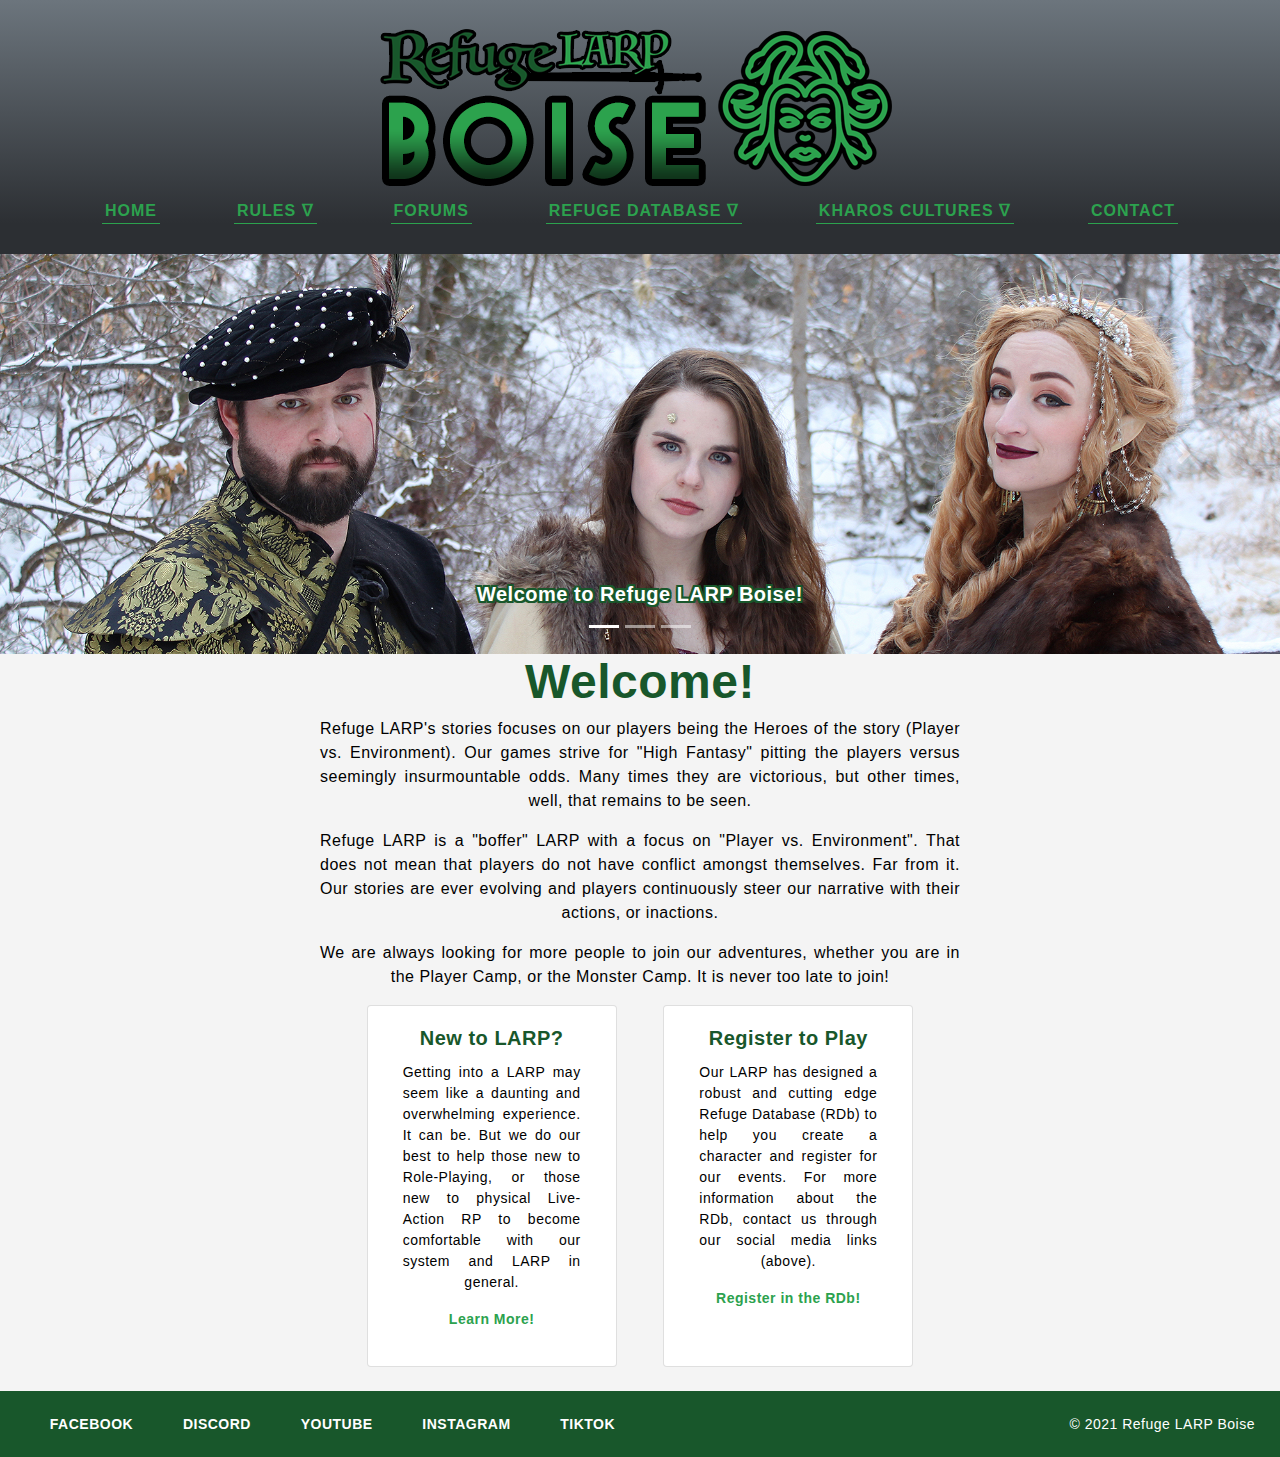
<file: index.html>
<!doctype html>
<html>
<head>
    <meta charset="utf-8">
    <meta http-equiv="X-UA-Compatible" content="IE=edge">
    <meta name="viewport" content="width=device-width, initial-scale=1.0">
    <title>Refuge LARP Boise</title>
    <link href="style.css" rel="stylesheet" type="text/css">
    <link href="css/bootstrap-4.4.1.css" rel="stylesheet" type="text/css">
</head>
<body>
<header class="site-header">
	<a href="index.html"><img src="Images/boise-logo-site.png" alt="Refuge LARP Boise" title="Refuge LARP Boise"></a>
  	<nav class="site-nav">
	  	<a class="navlink" href="index.html">Home</a>
		<div class="dropdown show"> 
			<a class="navdrop" href="#" role="button" data-toggle="dropdown" aria-haspopup="true" aria-expanded="false">Rules ᐁ</a>
		  	<div class="dropdown-menu">
		      <a class="dropdown-item" href="https://refugelarp.org/Site/pdf/RefugeRulebook_v1.0.5.pdf" target="_blank">Refuge LARP Rulebook</a>
		      <a class="dropdown-item" href="https://refugelarp.org/player_information.html#species" target="_blank">Species</a>
		      <a class="dropdown-item" href="https://refugelarp.org/Site/pdf/CoC-AntiHarassment.pdf" target="_blank">Code of Conduct</a>
		      <a class="dropdown-item" href="https://refugelarp.org/Site/pdf/Refuge_Inc_Bylaws_2020.pdf" target="_blank">By-Laws</a>
		      <a class="dropdown-item" href="https://refugelarp.org/Site/pdf/Refuge_Cosmology.pdf" target="_blank">Cosmology</a>
		      <a class="dropdown-item" href="https://refugelarp.org/Site/pdf/Refuge_Rituals_Rulebook_1.0.pdf" target="_blank">Refuge Ritual Book</a>
			</div>
		</div>
		<a class="navlink" href="http://www.refugelarp.org/forum" target="_blank">Forums</a>
		<div class="dropdown show"> 
			<a class="navdrop" href="#" role="button" data-toggle="dropdown" aria-haspopup="true" aria-expanded="false">Refuge Database ᐁ</a>
		  	<div class="dropdown-menu">
		      <a class="dropdown-item" href="https://db.refugelarp.org/" target="_blank">Official Database</a>
		      <a class="dropdown-item" href="https://freeplay-db.refugelarp.org/" target="_blank">Freeplay Database</a>
			</div>
		</div>
		<div class="dropdown show"> 
			<a class="navdrop" href="#" role="button" data-toggle="dropdown" aria-haspopup="true" aria-expanded="false">Kharos Cultures ᐁ</a>
		  	<div class="dropdown-menu">
		      <a class="dropdown-item" href="https://drive.google.com/file/d/1Yvi5ixmXfMiU46j6_twCIvOnZeBqGL_q/view?usp=sharing" target="_blank">The Costuming Guide</a>
		      <a class="dropdown-item" href="https://docs.google.com/document/d/1dsfdyuN8mIS06958LfWbzwXDkvaKL0168lRVPLR-WRg/edit?usp=sharing" target="_blank">Myths & Legends of Kharos</a>
		      <a class="dropdown-item" href="https://docs.google.com/document/d/1oS2S0Vv8e66x8LND_PTGQ6c1S1g8eIrUiYaJfPmNgIY/edit?usp=sharing" target="_blank">The Dromar Clanlands</a>
		      <a class="dropdown-item" href="https://docs.google.com/document/d/1FITZoJFTcci18Negc2xE-Zt1agaGHBqgYj2wgvUDMqs/edit?usp=sharing" target="_blank">The Kingdom of Albios</a>
		      <a class="dropdown-item" href="https://docs.google.com/document/d/1OZV2VH8KA5Gi_zWJxu0EaaWqjSSThnWDNbCo90m8s5M/edit?usp=sharing" target="_blank">The Kingdom of Hagoros</a>
		      <a class="dropdown-item" href="https://docs.google.com/document/d/1d7GQHpCP-tMrN-hUeb5l7Ueew5H8CEq5YQRBu9-eImY/edit?usp=sharing" target="_blank">The Kingdom of Musari</a>
		      <a class="dropdown-item" href="https://docs.google.com/document/d/1b68spAcfpnyf_RRPMX38OVU7a4WFV4FoLtzSP_ugjjY/edit?usp=sharing" target="_blank">The Kingdom of Nardoven</a>
		      <a class="dropdown-item" href="https://docs.google.com/document/d/1bh6gD15UWpapBAuQvr8qIB49GxZAZetdGDjXpxcv7kE/edit?usp=sharing" target="_blank">The Kingdom of Theris</a>
		      <a class="dropdown-item" href="https://docs.google.com/document/d/1P8IiSmC0O2D6DpJvESFL4bJXsQkx62nbUE9kTUIChvo/edit?usp=sharing" target="_blank">The Mornzak League</a>
		      <a class="dropdown-item" href="https://docs.google.com/document/d/1yehj2xazA6fHiBeMxK7jv6-KjG5cwssc2GCA1XJdPso/edit?usp=sharing" target="_blank">The Principalities of Ilicia</a>
		      <a class="dropdown-item" href="https://docs.google.com/document/d/1UMZX97dCCUzRDbfA5HfhnleghcVIOqV-sH_Fhgcy6H4/edit?usp=sharing" target="_blank">The Republic of Sevassa</a>
		      <a class="dropdown-item" href="https://docs.google.com/document/d/1bscfQq-Z1TTZDVpSng3BPaibHm_kyq6_Uyl3EMwhTp8/edit?usp=sharing" target="_blank">The Sword Islands</a>
		      <a class="dropdown-item" href="https://docs.google.com/document/d/1XRz3M3rrfgMlGxGMOVAyLM87v3gEtB8JLMTNkVmTh14/edit?usp=sharing" target="_blank">The Veliri Republic</a>
			</div>
	  </div>
		<a class="navlink" href="contact.html">Contact</a>
	</nav>
</header>

<main class="main">
  <div id="carouselExampleIndicators1" class="carousel slide" data-ride="carousel">
	  <ol class="carousel-indicators">
	    <li data-target="#carouselExampleIndicators1" data-slide-to="0" class="active"></li>
	    <li data-target="#carouselExampleIndicators1" data-slide-to="1"></li>
	    <li data-target="#carouselExampleIndicators1" data-slide-to="2"></li>
    </ol>
	  <div class="carousel-inner" role="listbox">
	    <div class="carousel-item active"> <img class="d-block mx-auto" id="slide1" src="Images/bridanekat.JPG" alt="First slide">
	      <div class="carousel-caption">
	        <h5>Welcome to Refuge LARP Boise!</h5>
          </div>
        </div>
	    <div class="carousel-item"> <img class="d-block mx-auto" id="slide2" src="Images/beccajosh.jpg" alt="Second slide">
	      <div class="carousel-caption">
	        <h5>International High Fantasy LARP based out of Boise, Idaho!</h5>
          </div>
        </div>
	    <div class="carousel-item"> <img class="d-block mx-auto" id="slide3" src="Images/mckennaace.jpg" alt="Third slide">
	      <div class="carousel-caption">
	        <h5>Join us today!</h5>
          </div>
        </div>
    </div>
	  <a class="carousel-control-prev" href="#carouselExampleIndicators1" role="button" data-slide="prev"> <span class="carousel-control-prev-icon" aria-hidden="true"></span> <span class="sr-only">Previous</span> </a> <a class="carousel-control-next" href="#carouselExampleIndicators1" role="button" data-slide="next"> <span class="carousel-control-next-icon" aria-hidden="true"></span> <span class="sr-only">Next</span> </a> </div>
	
	<div class="maincontent">
		<h1>Welcome!</h1>
		
		<p>Refuge LARP's stories focuses on our players being the Heroes of the story (Player vs. Environment). Our games strive for "High Fantasy" pitting the players versus seemingly insurmountable odds. Many times they are victorious, but other times, well, that remains to be seen.</p>
		
		<p>Refuge LARP is a "boffer" LARP with a focus on "Player vs. Environment". That does not mean that players do not have conflict amongst themselves. Far from it. Our stories are ever evolving and players continuously steer our narrative with their actions, or inactions.</p>

		<p>We are always looking for more people to join our adventures, whether you are in the Player Camp, or the Monster Camp. It is never too late to join!</p>
		
		<div class="cardholder">
  	 	 <div class="card col-md-4" id="playercard">
	  		  <div class="card-body">
	  		    <h5 class="card-title">New to LARP?</h5>
	  		    <p class="card-text">Getting into a LARP may seem like a daunting and overwhelming experience. It can be. But we do our best to help those new to Role-Playing, or those new to physical Live-Action RP to become comfortable with our system and LARP in general.</p>
	  		    <p><a href="https://refugelarp.org/player_information.html" class="card-link">Learn More!</a></p>
			  </div>
  		  </div>
		
	 	 <div class="card col-md-4" id="regcard">
			  <div class="card-body">
			    <h5 class="card-title">Register to Play</h5>
			    <p class="card-text">Our LARP has designed a robust and cutting edge Refuge Database (RDb) to help you create a character and register for our events. For more information about the RDb, contact us through our social media links (above).</p>
			    <p><a href="https://db.refugelarp.org/" class="card-link">Register in the RDb!</a></p>
			  </div>
	 	 </div>
		</div>
    </div>
	<br>
</main>

<footer class="site-footer">
	<div>
		<a class="footlink" href="https://www.facebook.com/groups/refugelarpboise" target="_blank">Facebook</a>
	    <a class="footlink" href="https://discord.gg/pfFTDrTThz" target="_blank">Discord</a>
		<a class="footlink" href="https://www.youtube.com/channel/UC8TYOm_Y1fe-QaNg5mk4P_A" target="_blank">Youtube</a>
		<a class="footlink" href="https://www.instagram.com/refuglelarpboise/" target="_blank">Instagram</a>
		<a class="footlink" href="#" target="_blank">TikTok</a>
	</div>
	<div>
		<span>
			&copy; 2021 Refuge LARP Boise
		</span>
	</div>
</footer>
<script src="js/jquery-3.4.1.min.js"></script>
<script src="js/popper.min.js"></script>
<script src="js/bootstrap-4.4.1.js"></script>
</body>
</html>
</file>
<file: style.css>
@charset "utf-8";
:root {
	--emeraldgreen: #2ca24e;
	--forestgreen: #18572b;
	--discordgray: #2c2f33;
	--gray: #d8d8d8;
	--background: #F4F4F4;
	--white: #FFFFFF;
	--black: #000000;
}
body {
    font-family: "Helvetica Neue", Helvetica, Arial, "sans-serif";
    font-style: normal;
    font-weight: 300;
    margin: 0;
    line-height: 1.5;
	letter-spacing:0.5px;
	background-color: var(--background);
}
.site-header {
	display: flex;
	align-items: center;
	justify-content: space-around;
	flex-wrap:wrap;
	width:100%;
	box-sizing:border-box;
	background: linear-gradient(to bottom, var(--gray), var(--discordgray) 88%);
	padding:25px;
}
.site-header img {
	width: 100%;
	max-width: 532px;
	min-width: 100px;
}
.site-nav {
	display: flex;
	align-items: center;
	justify-content: space-evenly;
	flex-wrap: wrap;
	flex-grow: 2;
	padding:5px;
	text-align: center;
}
.navlink, .navdrop {
	margin: 0 2px;
	font-weight: bold;
	font-size: 16px;
	letter-spacing: 1px;
	text-decoration: none;
	text-transform: uppercase;
	transition-duration: 0.3s;
	padding:2px 3px 0; 
	color: var(--emeraldgreen);
	border-bottom: 1px solid var(--emeraldgreen);
	position:relative; 
}
.navdrop {
	padding:0 3px 4px;
}
.navlink:hover, .navdrop:hover {
	color: var(--white);
	border-bottom: 1px solid var(--white);
	text-decoration: none;
}
.site-footer {
	display:flex;
	align-items: center;
	justify-content: space-between;
	flex-wrap:wrap;
	width: 100%;
	box-sizing:border-box;
	padding:25px;
	background: var(--forestgreen);
}
.site-footer div {
	display: flex;
	align-items: center;
	justify-content: space-around;
	flex-wrap:wrap;
	width:50%;
	font:14px "helvetica neue", arial, helvetica, sans-serif;
	color: var(--white);
}
.footlink, .footlink:hover {
	margin:0 3px;
	font: bold 14px "helvetica neue", arial, helvetica, sans-serif;
	color: var(--white);
	text-decoration: none;
	text-transform: uppercase;
}
.site-footer div span {
	width:100%;
	text-align:right;
}
#slide1, #slide2, #slide3 {
	width: 100%;
	min-width:400px;
	height: 400px;
	object-fit:cover;
}
.carousel-caption h5 {
	font-weight:bold;
	text-shadow: 
		2px 0px 0px var(--forestgreen),
		0px 2px 0px var(--forestgreen),
		0px -2px 0px var(--forestgreen),
		-2px 0px 0px var(--forestgreen),
		2px 2px 0px var(--forestgreen),
		2px -2px 0px var(--forestgreen),
		-2px 2px 0px var(--forestgreen),
		-2px -2px 0px var(--forestgreen)
		;
}
.maincontent {
	width:50%;
	min-width:300px;
	margin:0 auto;
}
.maincontent h1 {
	text-align:center;
	font: 900 48px "helvetica neue", arial, sans-serif;
	color: var(--forestgreen)
}
.maincontent p {
	text-align: justify;
	text-align-last: center;
	font-size:16px;
	color:var(--black);
}
.cardholder {
	display:flex;
	align-items:stretch;
	justify-content:space-evenly;
	flex-wrap:wrap;
}
#playercard, #regcard {
	min-width:250px;
}
#playercard h5, #regcard h5 {
	text-align: center;
	font-weight:900;
	color: var(--forestgreen);
}
#playercard p, #regcard p {
	font-size:14px;
}
#playercard a:link, #playercard a:active, #playercard a:visited, #regcard a:link, #regcard a:active, #regcard a:visited {
	font-weight: bold;
	color: var(--emeraldgreen);
}
.contactcontent {
	width:100%;
}
#contactlist {
	margin: 25px auto;
	min-width: 250px;
}
.card-header {
	text-align:center;
	font-weight:900;
	font-size:20px;
	color:var(--forestgreen);
}
#contactcard {
	text-align: left;
	font-size: 16px;
	font-weight: bold;
	transition-duration: 0.3s;
}
#contactcard a:link, #contactcard a:visited, #contactcard a:active {
	color: var(--emeraldgreen);
}
#contactcard a:hover {
	color: var(--forestgreen);
}
</file>
